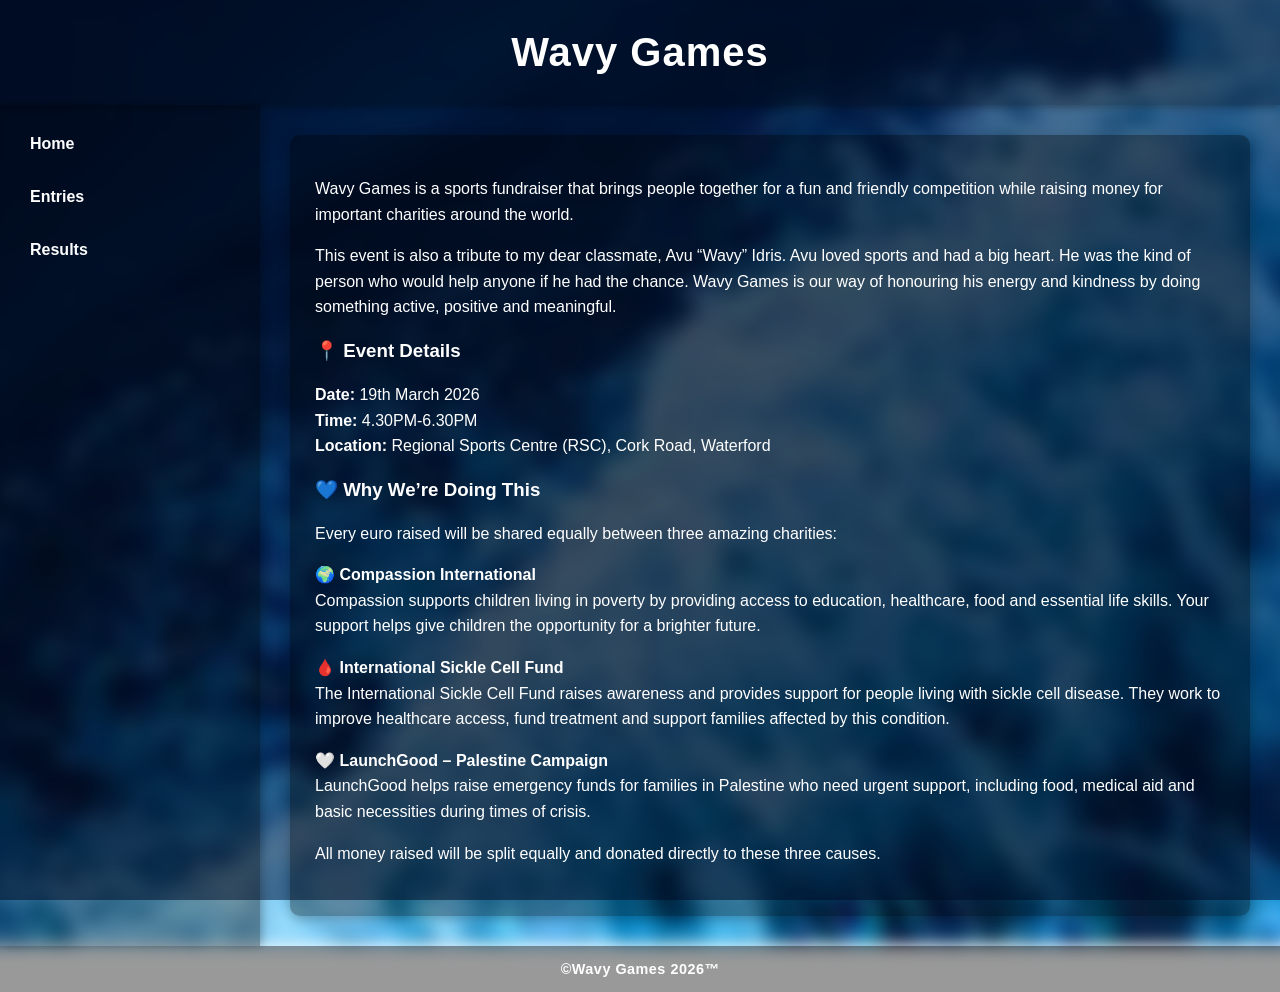
<file: index.html>
<!doctype html>
<html lang="en">
    <head>
        <meta charset="UTF-8" />
        <meta name="author" content="Fortune Moyinoluwa Olalekan, width=device-width, initial-scale=1.0" />
        <link rel="stylesheet" href="css/style.css" />
        <title>Wavy Games</title>
    </head>

    <body>
        <header>
            <h1>Wavy Games</h1>
        </header>

        <div class="container">
            <nav>
                <ul>
                    <li><a href="index.html">Home</a></li>
                    <li><a href="html/entries.html">Entries</a></li>
                    <li><a href="html/results.html">Results</a></li>
                </ul>
            </nav>

            <main>
                <div class="content-card">
                    <div class="description">
                        <p>
                            Wavy Games is a sports fundraiser that brings people together for a fun and friendly
                            competition while raising money for important charities around the world.
                        </p>
                        <p>
                            This event is also a tribute to my dear classmate, Avu “Wavy” Idris. Avu loved sports and
                            had a big heart. He was the kind of person who would help anyone if he had the chance. Wavy
                            Games is our way of honouring his energy and kindness by doing something active, positive
                            and meaningful.
                        </p>

                        <h3>📍 Event Details</h3>
                        <p>
                            <b>Date:</b> 19th March 2026<br />
                            <b>Time:</b> 4.30PM-6.30PM<br />
                            <b>Location:</b> Regional Sports Centre (RSC), Cork Road, Waterford
                        </p>

                        <h3>💙 Why We’re Doing This</h3>
                        <p>Every euro raised will be shared equally between three amazing charities:</p>
                        <p>
                            🌍 <b>Compassion International</b><br />
                            Compassion supports children living in poverty by providing access to education, healthcare,
                            food and essential life skills. Your support helps give children the opportunity for a
                            brighter future.
                        </p>
                        <p>
                            🩸 <b>International Sickle Cell Fund</b><br />
                            The International Sickle Cell Fund raises awareness and provides support for people living
                            with sickle cell disease. They work to improve healthcare access, fund treatment and support
                            families affected by this condition.
                        </p>
                        <p>
                            🤍 <b>LaunchGood – Palestine Campaign</b><br />
                            LaunchGood helps raise emergency funds for families in Palestine who need urgent support,
                            including food, medical aid and basic necessities during times of crisis.
                        </p>
                        <p>All money raised will be split equally and donated directly to these three causes.</p>
                    </div>
                </div>
            </main>
        </div>

        <footer>
            <b>&copy;Wavy Games 2026&#8482;</b>
        </footer>
    </body>
</html>
</file>
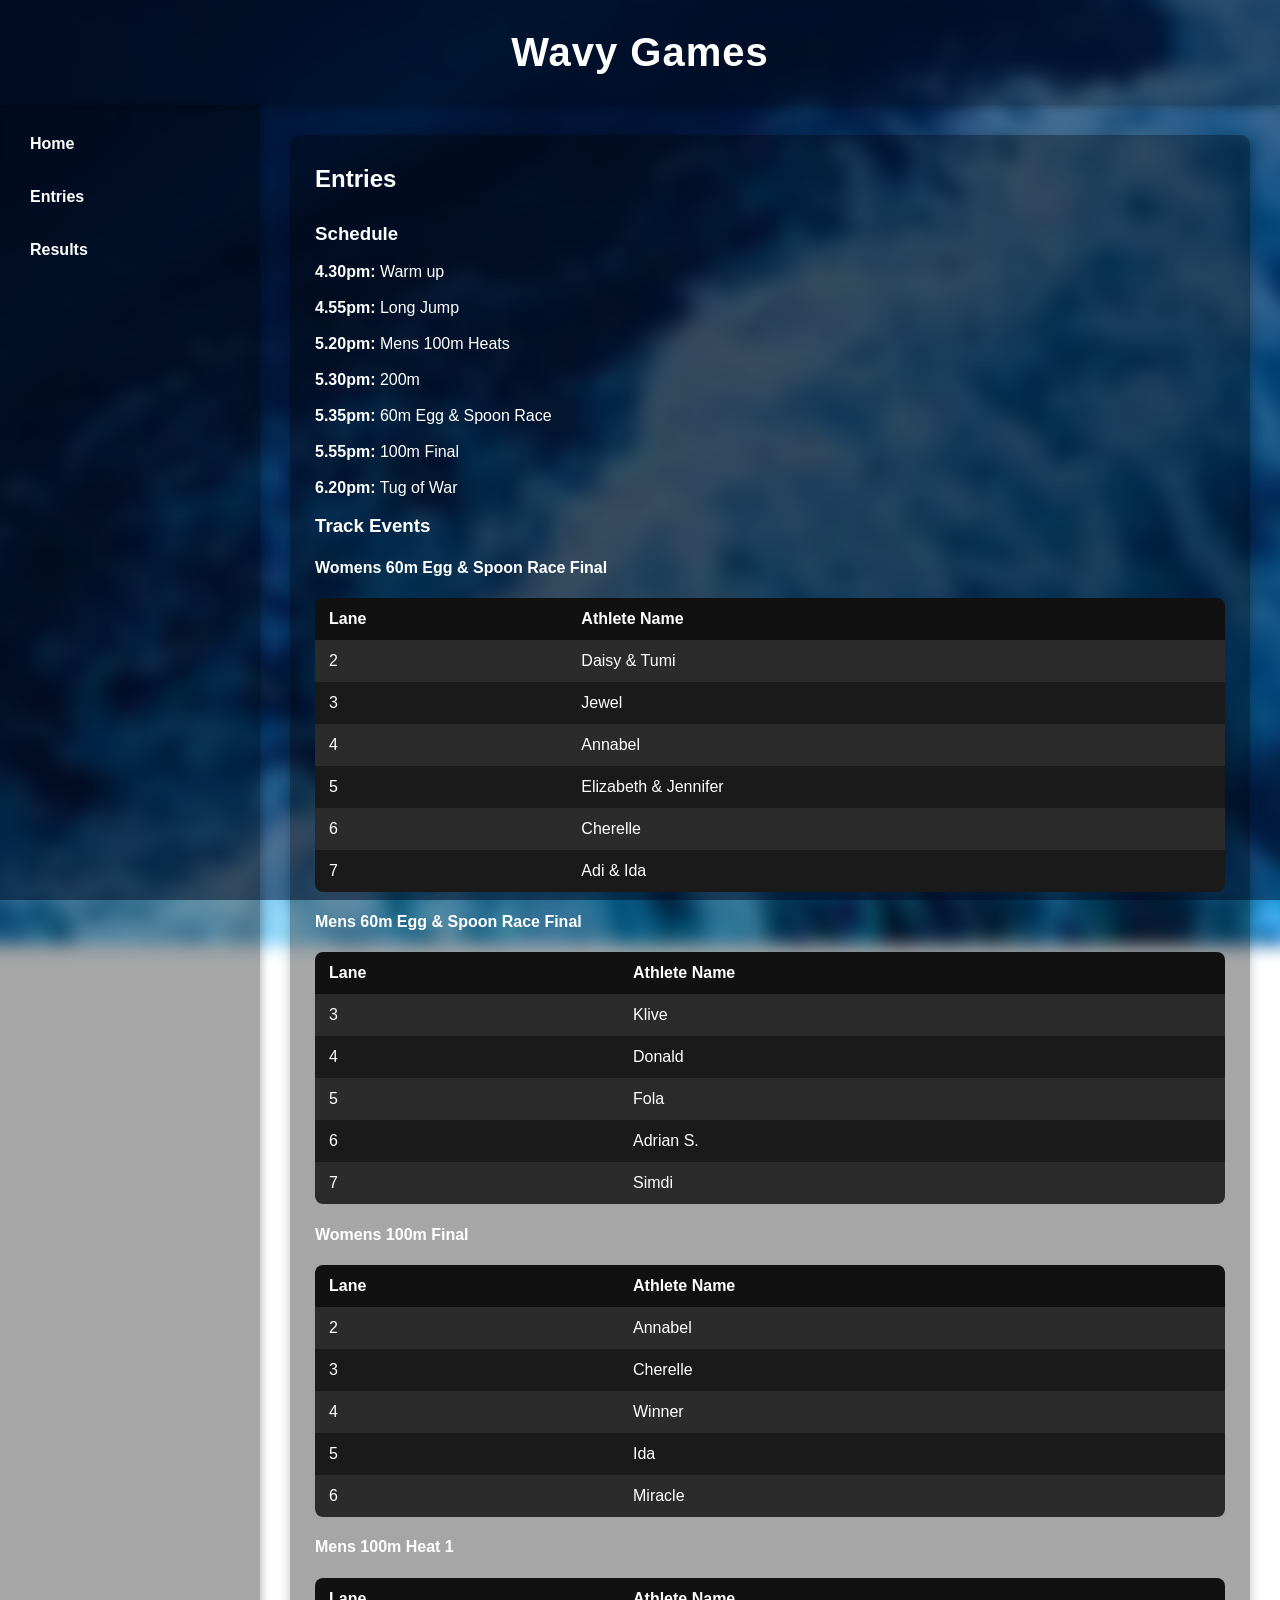
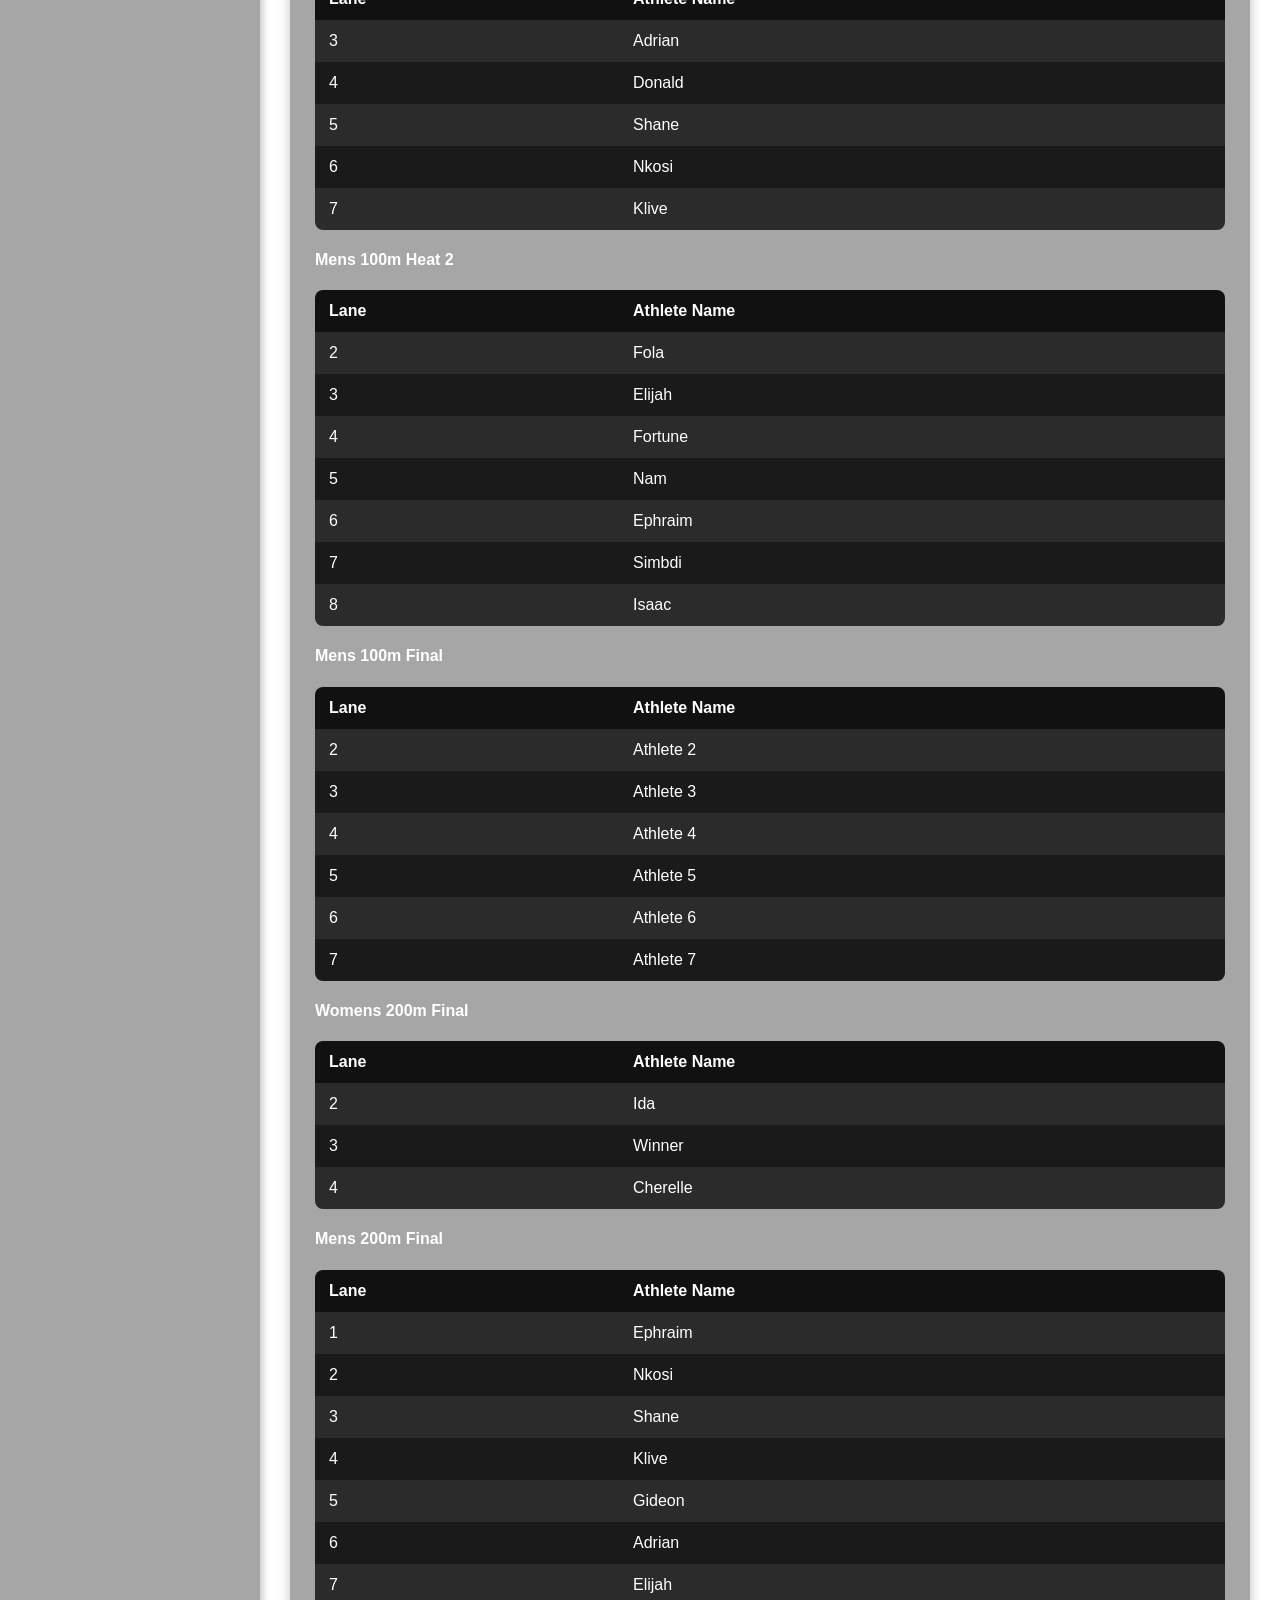
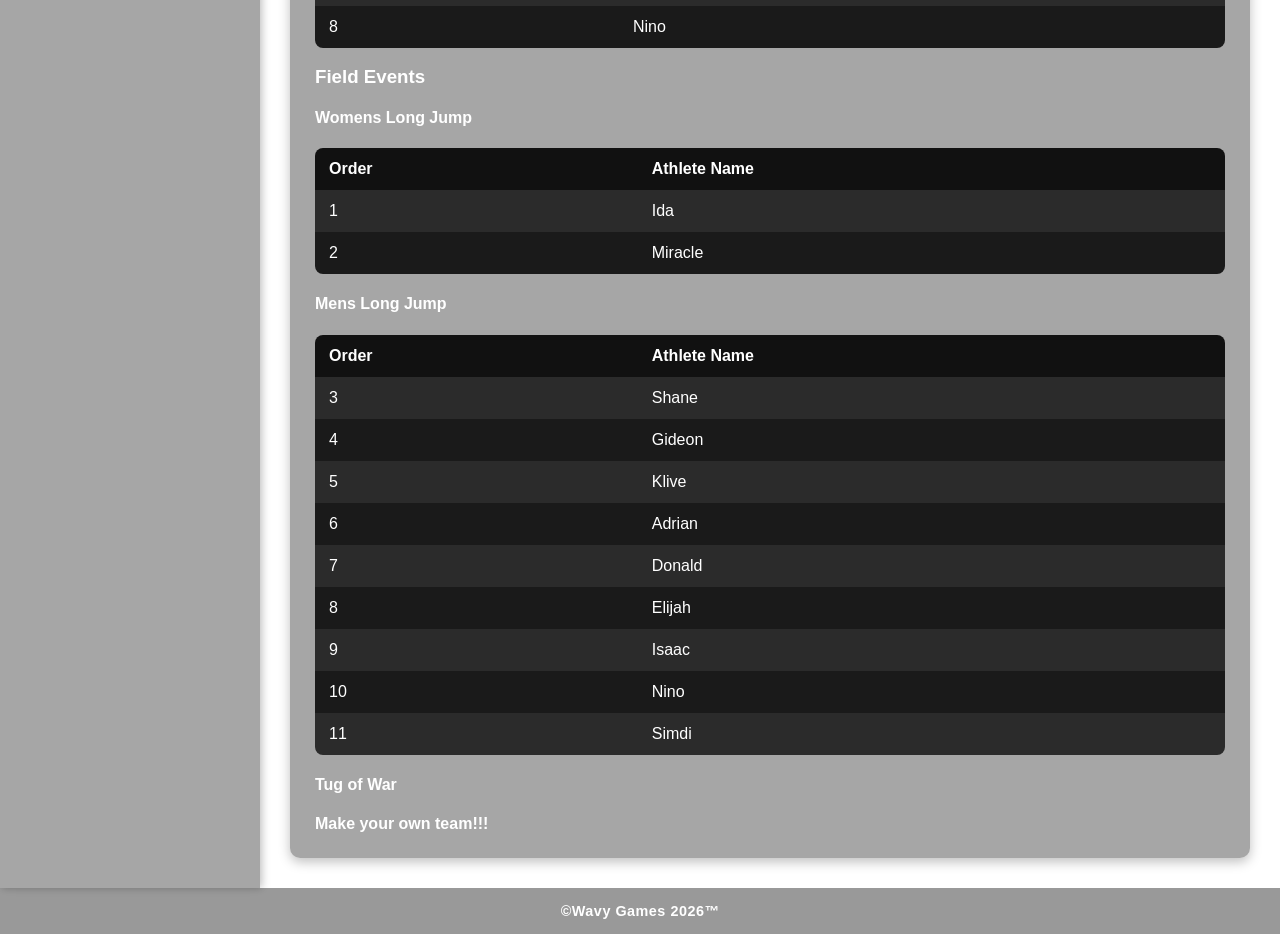
<file: html/entries.html>
<!doctype html>
<html lang="en">
    <head>
        <meta charset="UTF-8" />
        <meta name="author" content="Fortune Moyinoluwa Olalekan, width=device-width, initial-scale=1.0" />
        <link rel="stylesheet" href="../css/style.css" />
        <title>Wavy Games</title>
    </head>

    <body>
        <header>
            <h1>Wavy Games</h1>
        </header>

        <div class="container">
            <nav>
                <ul>
                    <li><a href="../index.html">Home</a></li>
                    <li><a href="../html/entries.html">Entries</a></li>
                    <li><a href="../html/results.html">Results</a></li>
                </ul>
            </nav>

            <main>
                <div class="content-card">
                    <div class="description">
                        <h2>Entries</h2>
                    </div>

                    <h3>Schedule</h3>
                    <br />
                    <b>4.30pm:</b> Warm up<br />
                    <br /><b>4.55pm:</b> Long Jump<br />
                    <br /><b>5.20pm:</b> Mens 100m Heats<br />
                    <br /><b>5.30pm:</b> 200m<br />
                    <br /><b>5.35pm:</b> 60m Egg & Spoon Race<br />
                    <br /><b>5.55pm:</b> 100m Final<br />
                    <br /><b>6.20pm:</b> Tug of War<br />

                    <br />

                    <h3>Track Events</h3>

                    <h4>Womens 60m Egg & Spoon Race Final</h4>

                    <table>
                        <thead>
                            <tr>
                                <th>Lane</th>
                                <th>Athlete Name</th>
                            </tr>
                        </thead>
                        <tbody>
                            <tr>
                                <td>2</td>
                                <td>Daisy & Tumi</td>
                            </tr>
                            <tr>
                                <td>3</td>
                                <td>Jewel</td>
                            </tr>
                            <tr>
                                <td>4</td>
                                <td>Annabel</td>
                            </tr>
                            <tr>
                                <td>5</td>
                                <td>Elizabeth & Jennifer</td>
                            </tr>
                            <tr>
                                <td>6</td>
                                <td>Cherelle</td>
                            </tr>
                            <tr>
                                <td>7</td>
                                <td>Adi & Ida</td>
                            </tr>
                        </tbody>
                    </table>

                    <h4>Mens 60m Egg & Spoon Race Final</h4>

                    <table>
                        <thead>
                            <tr>
                                <th>Lane</th>
                                <th>Athlete Name</th>
                            </tr>
                        </thead>
                        <tbody>
                            <tr>
                                <td>3</td>
                                <td>Klive</td>
                            </tr>
                            <tr>
                                <td>4</td>
                                <td>Donald</td>
                            </tr>
                            <tr>
                                <td>5</td>
                                <td>Fola</td>
                            </tr>
                            <tr>
                                <td>6</td>
                                <td>Adrian S.</td>
                            </tr>
                            <tr>
                                <td>7</td>
                                <td>Simdi</td>
                            </tr>
                        </tbody>
                    </table>

                    <h4>Womens 100m Final</h4>

                    <table>
                        <thead>
                            <tr>
                                <th>Lane</th>
                                <th>Athlete Name</th>
                            </tr>
                        </thead>
                        <tbody>
                            <tr>
                                <td>2</td>
                                <td>Annabel</td>
                            </tr>
                            <tr>
                                <td>3</td>
                                <td>Cherelle</td>
                            </tr>
                            <tr>
                                <td>4</td>
                                <td>Winner</td>
                            </tr>
                            <tr>
                                <td>5</td>
                                <td>Ida</td>
                            </tr>
                            <tr>
                                <td>6</td>
                                <td>Miracle</td>
                            </tr>
                        </tbody>
                    </table>

                    <h4>Mens 100m Heat 1</h4>

                    <table>
                        <thead>
                            <tr>
                                <th>Lane</th>
                                <th>Athlete Name</th>
                            </tr>
                        </thead>
                        <tbody>
                            <tr>
                                <td>3</td>
                                <td>Adrian</td>
                            </tr>
                            <tr>
                                <td>4</td>
                                <td>Donald</td>
                            </tr>
                            <tr>
                                <td>5</td>
                                <td>Shane</td>
                            </tr>
                            <tr>
                                <td>6</td>
                                <td>Nkosi</td>
                            </tr>
                            <tr>
                                <td>7</td>
                                <td>Klive</td>
                            </tr>
                        </tbody>
                    </table>

                    <h4>Mens 100m Heat 2</h4>

                    <table>
                        <thead>
                            <tr>
                                <th>Lane</th>
                                <th>Athlete Name</th>
                            </tr>
                        </thead>
                        <tbody>
                            <tr>
                                <td>2</td>
                                <td>Fola</td>
                            </tr>
                            <tr>
                                <td>3</td>
                                <td>Elijah</td>
                            </tr>
                            <tr>
                                <td>4</td>
                                <td>Fortune</td>
                            </tr>
                            <tr>
                                <td>5</td>
                                <td>Nam</td>
                            </tr>
                            <tr>
                                <td>6</td>
                                <td>Ephraim</td>
                            </tr>
                            <tr>
                                <td>7</td>
                                <td>Simbdi</td>
                            </tr>
                            <tr>
                                <td>8</td>
                                <td>Isaac</td>
                            </tr>
                        </tbody>
                    </table>

                    <h4>Mens 100m Final</h4>

                    <table>
                        <thead>
                            <tr>
                                <th>Lane</th>
                                <th>Athlete Name</th>
                            </tr>
                        </thead>
                        <tbody>
                            <tr>
                                <td>2</td>
                                <td>Athlete 2</td>
                            </tr>
                            <tr>
                                <td>3</td>
                                <td>Athlete 3</td>
                            </tr>
                            <tr>
                                <td>4</td>
                                <td>Athlete 4</td>
                            </tr>
                            <tr>
                                <td>5</td>
                                <td>Athlete 5</td>
                            </tr>
                            <tr>
                                <td>6</td>
                                <td>Athlete 6</td>
                            </tr>
                            <tr>
                                <td>7</td>
                                <td>Athlete 7</td>
                            </tr>
                        </tbody>
                    </table>
                    <h4>Womens 200m Final</h4>

                    <table>
                        <thead>
                            <tr>
                                <th>Lane</th>
                                <th>Athlete Name</th>
                            </tr>
                        </thead>
                        <tbody>
                            <tr>
                                <td>2</td>
                                <td>Ida</td>
                            </tr>
                            <tr>
                                <td>3</td>
                                <td>Winner</td>
                            </tr>
                            <tr>
                                <td>4</td>
                                <td>Cherelle</td>
                            </tr>
                        </tbody>
                    </table>

                    <h4>Mens 200m Final</h4>

                    <table>
                        <thead>
                            <tr>
                                <th>Lane</th>
                                <th>Athlete Name</th>
                            </tr>
                        </thead>
                        <tbody>
                            <tr>
                                <td>1</td>
                                <td>Ephraim</td>
                            </tr>
                            <tr>
                                <td>2</td>
                                <td>Nkosi</td>
                            </tr>
                            <tr>
                                <td>3</td>
                                <td>Shane</td>
                            </tr>
                            <tr>
                                <td>4</td>
                                <td>Klive</td>
                            </tr>
                            <tr>
                                <td>5</td>
                                <td>Gideon</td>
                            </tr>
                            <tr>
                                <td>6</td>
                                <td>Adrian</td>
                            </tr>
                            <tr>
                                <td>7</td>
                                <td>Elijah</td>
                            </tr>
                            <tr>
                                <td>8</td>
                                <td>Nino</td>
                            </tr>
                        </tbody>
                    </table>

                    <br />
                    <h3>Field Events</h3>

                    <h4>Womens Long Jump</h4>
                    <table>
                        <thead>
                            <tr>
                                <th>Order</th>
                                <th>Athlete Name</th>
                            </tr>
                        </thead>
                        <tbody>
                            <tr>
                                <td>1</td>
                                <td>Ida</td>
                            </tr>
                            <tr>
                                <td>2</td>
                                <td>Miracle</td>
                            </tr>
                        </tbody>
                    </table>

                    <h4>Mens Long Jump</h4>
                    <table>
                        <thead>
                            <tr>
                                <th>Order</th>
                                <th>Athlete Name</th>
                            </tr>
                        </thead>
                        <tbody>
                            <tr>
                                <td>3</td>
                                <td>Shane</td>
                            </tr>
                            <tr>
                                <td>4</td>
                                <td>Gideon</td>
                            </tr>
                            <tr>
                                <td>5</td>
                                <td>Klive</td>
                            </tr>
                            <tr>
                                <td>6</td>
                                <td>Adrian</td>
                            </tr>
                            <tr>
                                <td>7</td>
                                <td>Donald</td>
                            </tr>
                            <tr>
                                <td>8</td>
                                <td>Elijah</td>
                            </tr>
                            <tr>
                                <td>9</td>
                                <td>Isaac</td>
                            </tr>
                            <tr>
                                <td>10</td>
                                <td>Nino</td>
                            </tr>
                            <tr>
                                <td>11</td>
                                <td>Simdi</td>
                            </tr>
                        </tbody>
                    </table>

                    <h4>Tug of War</h4>
                    <b>Make your own team!!!</b>
                </div>
            </main>
        </div>

        <footer>
            <b>&copy;Wavy Games 2026&#8482;</b>
        </footer>
    </body>
</html>
</file>
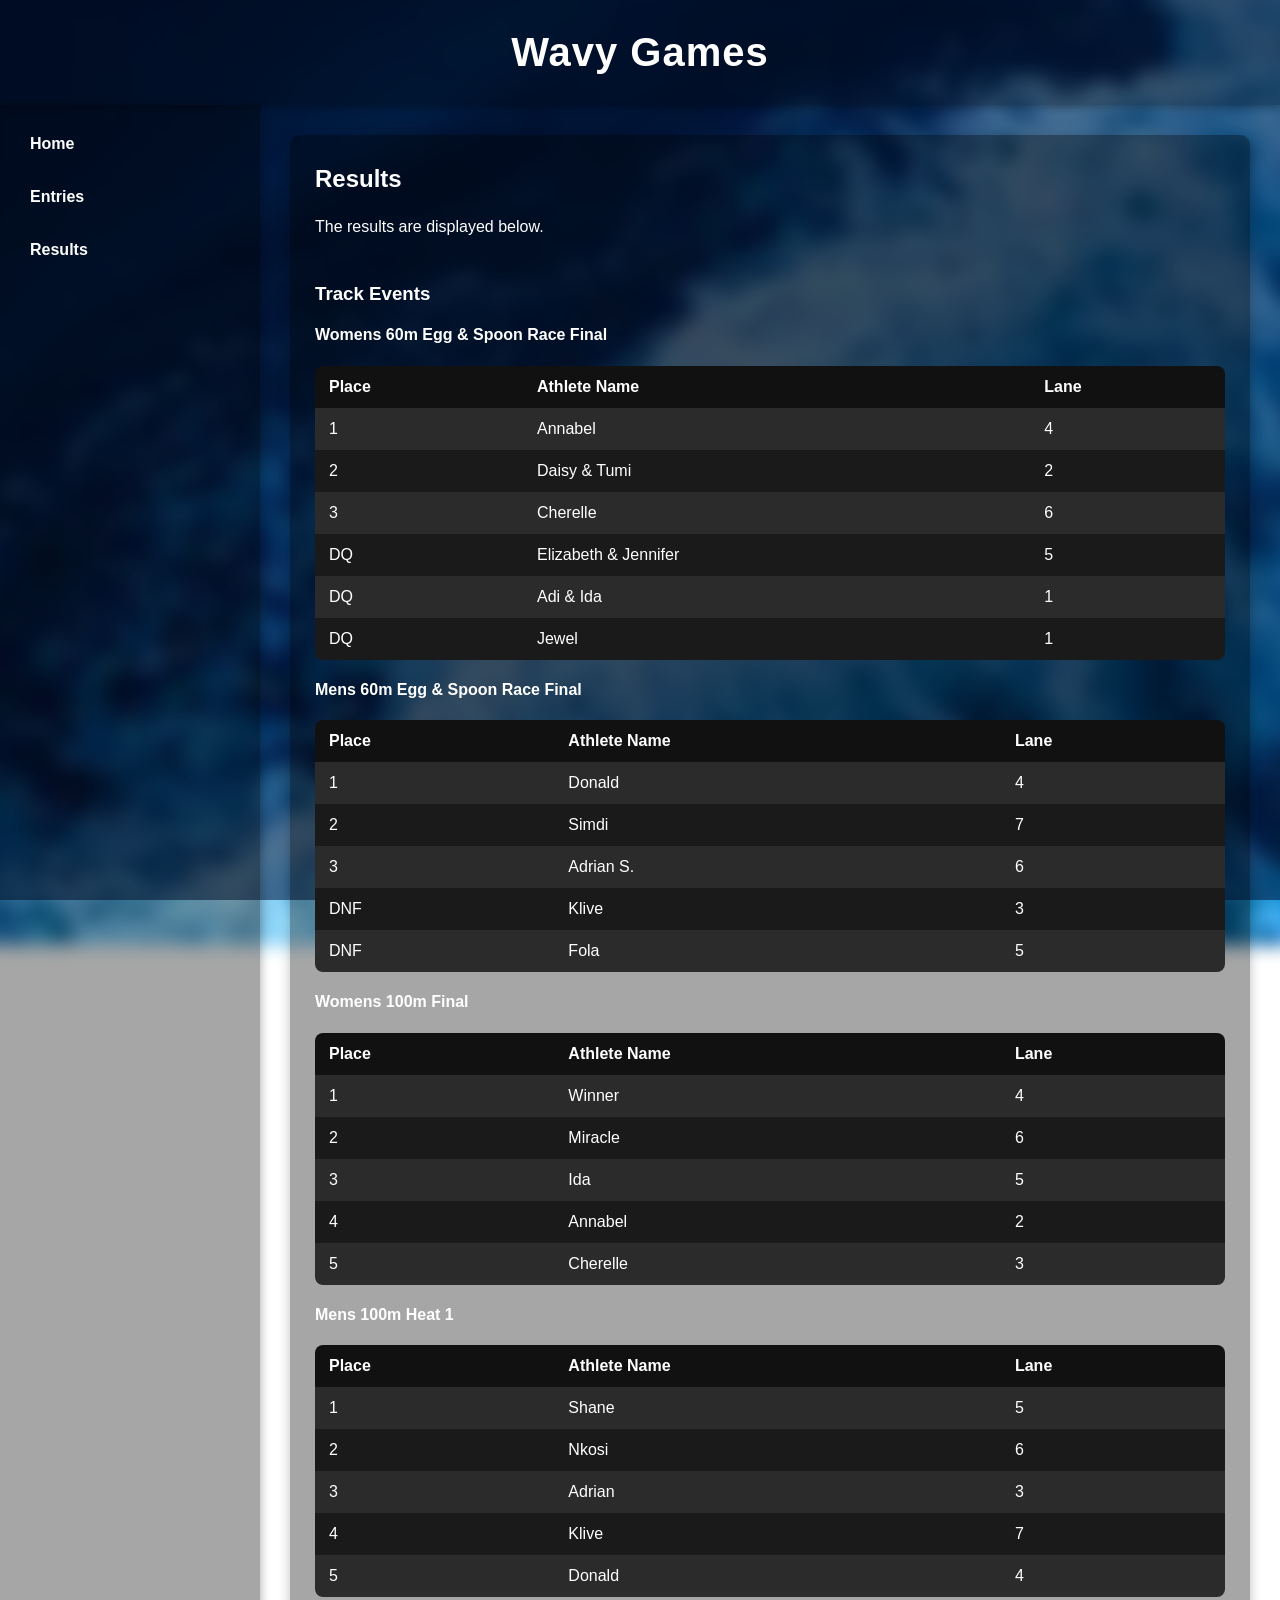
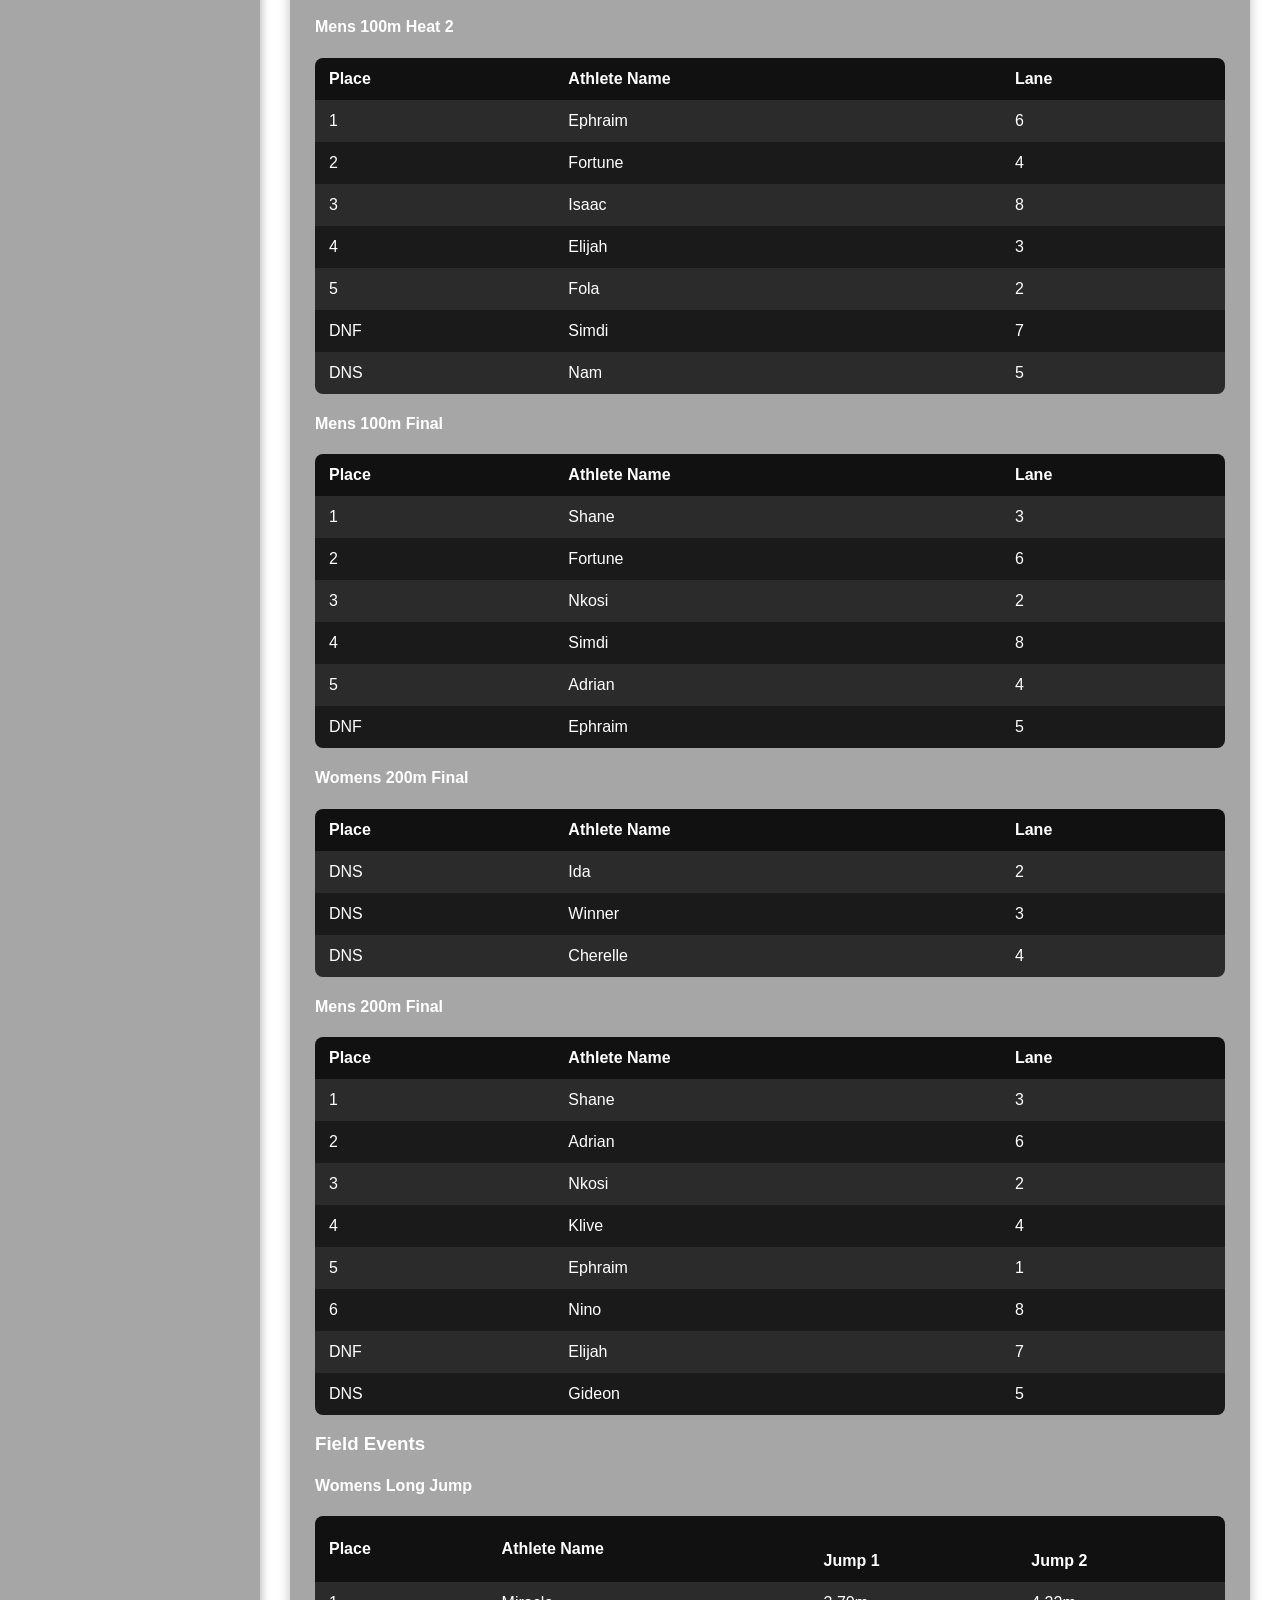
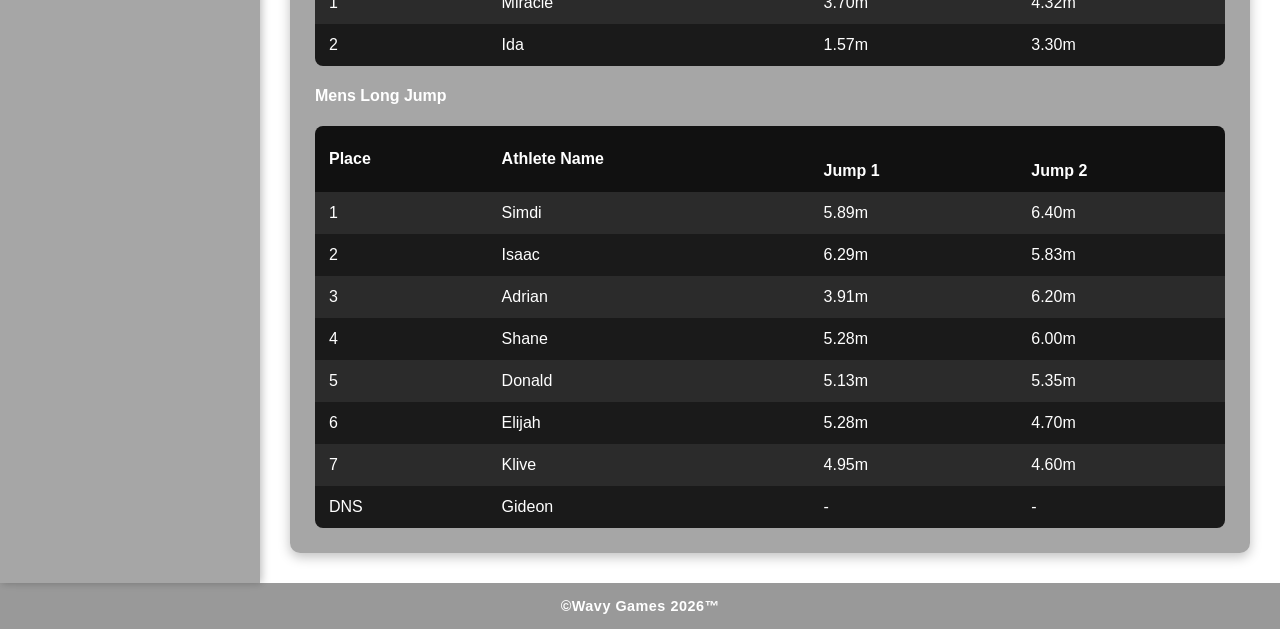
<file: html/results.html>
<!doctype html>
<html lang="en">
    <head>
        <meta charset="UTF-8" />
        <meta name="author" content="Fortune Moyinoluwa Olalekan, width=device-width, initial-scale=1.0" />
        <link rel="stylesheet" href="../css/style.css" />
        <title>Wavy Games</title>
    </head>

    <body>
        <header>
            <h1>Wavy Games</h1>
        </header>

        <div class="container">
            <nav>
                <ul>
                    <li><a href="../index.html">Home</a></li>
                    <li><a href="../html/entries.html">Entries</a></li>
                    <li><a href="../html/results.html">Results</a></li>
                </ul>
            </nav>

            <main>
                <div class="content-card">
                    <div class="description">
                        <h2>Results</h2>
                        <p>The results are displayed below.</p>
                    </div>

                    <br />

                    <h3>Track Events</h3>

                    <h4>Womens 60m Egg & Spoon Race Final</h4>

                    <table>
                        <thead>
                            <tr>
                                <th>Place</th>
                                <th>Athlete Name</th>
                                <th>Lane</th>
                            </tr>
                        </thead>
                        <tbody>
                            <tr>
                                <td>1</td>
                                <td>Annabel</td>
                                <td>4</td>
                            </tr>
                            <tr>
                                <td>2</td>
                                <td>Daisy & Tumi</td>
                                <td>2</td>
                            </tr>
                            <tr>
                                <td>3</td>
                                <td>Cherelle</td>
                                <td>6</td>
                            </tr>
                            <tr>
                                <td>DQ</td>
                                <td>Elizabeth & Jennifer</td>
                                <td>5</td>
                            </tr>
                            <tr>
                                <td>DQ</td>
                                <td>Adi & Ida</td>
                                <td>1</td>
                            </tr>
                            <tr>
                                <td>DQ</td>
                                <td>Jewel</td>
                                <td>1</td>
                            </tr>
                        </tbody>
                    </table>

                    <h4>Mens 60m Egg & Spoon Race Final</h4>

                    <table>
                        <thead>
                            <tr>
                                <th>Place</th>
                                <th>Athlete Name</th>
                                <th>Lane</th>
                            </tr>
                        </thead>
                        <tbody>
                            <tr>
                                <td>1</td>
                                <td>Donald</td>
                                <td>4</td>
                            </tr>
                            <tr>
                                <td>2</td>
                                <td>Simdi</td>
                                <td>7</td>
                            </tr>
                            <tr>
                                <td>3</td>
                                <td>Adrian S.</td>
                                <td>6</td>
                            </tr>
                            <tr>
                                <td>DNF</td>
                                <td>Klive</td>
                                <td>3</td>
                            </tr>
                            <tr>
                                <td>DNF</td>
                                <td>Fola</td>
                                <td>5</td>
                            </tr>
                        </tbody>
                    </table>

                    <h4>Womens 100m Final</h4>

                    <table>
                        <thead>
                            <tr>
                                <th>Place</th>
                                <th>Athlete Name</th>
                                <th>Lane</th>
                            </tr>
                        </thead>
                        <tbody>
                            <tr>
                                <td>1</td>
                                <td>Winner</td>
                                <td>4</td>
                            </tr>
                            <tr>
                                <td>2</td>
                                <td>Miracle</td>
                                <td>6</td>
                            </tr>
                            <tr>
                                <td>3</td>
                                <td>Ida</td>
                                <td>5</td>
                            </tr>
                            <tr>
                                <td>4</td>
                                <td>Annabel</td>
                                <td>2</td>
                            </tr>
                            <tr>
                                <td>5</td>
                                <td>Cherelle</td>
                                <td>3</td>
                            </tr>
                        </tbody>
                    </table>

                    <h4>Mens 100m Heat 1</h4>

                    <table>
                        <thead>
                            <tr>
                                <th>Place</th>
                                <th>Athlete Name</th>
                                <th>Lane</th>
                            </tr>
                        </thead>
                        <tbody>
                            <tr>
                                <td>1</td>
                                <td>Shane</td>
                                <td>5</td>
                            </tr>
                            <tr>
                                <td>2</td>
                                <td>Nkosi</td>
                                <td>6</td>
                            </tr>
                            <tr>
                                <td>3</td>
                                <td>Adrian</td>
                                <td>3</td>
                            </tr>
                            <tr>
                                <td>4</td>
                                <td>Klive</td>
                                <td>7</td>
                            </tr>
                            <tr>
                                <td>5</td>
                                <td>Donald</td>
                                <td>4</td>
                            </tr>
                        </tbody>
                    </table>

                    <h4>Mens 100m Heat 2</h4>

                    <table>
                        <thead>
                            <tr>
                                <th>Place</th>
                                <th>Athlete Name</th>
                                <th>Lane</th>
                            </tr>
                        </thead>
                        <tbody>
                            <tr>
                                <td>1</td>
                                <td>Ephraim</td>
                                <td>6</td>
                            </tr>
                            <tr>
                                <td>2</td>
                                <td>Fortune</td>
                                <td>4</td>
                            </tr>
                            <tr>
                                <td>3</td>
                                <td>Isaac</td>
                                <td>8</td>
                            </tr>
                            <tr>
                                <td>4</td>
                                <td>Elijah</td>
                                <td>3</td>
                            </tr>
                            <tr>
                                <td>5</td>
                                <td>Fola</td>
                                <td>2</td>
                            </tr>
                            <tr>
                                <td>DNF</td>
                                <td>Simdi</td>
                                <td>7</td>
                            </tr>
                            <tr>
                                <td>DNS</td>
                                <td>Nam</td>
                                <td>5</td>
                            </tr>
                        </tbody>
                    </table>

                    <h4>Mens 100m Final</h4>

                    <table>
                        <thead>
                            <tr>
                                <th>Place</th>
                                <th>Athlete Name</th>
                                <th>Lane</th>
                            </tr>
                        </thead>
                        <tbody>
                            <tr>
                                <td>1</td>
                                <td>Shane</td>
                                <td>3</td>
                            </tr>
                            <tr>
                                <td>2</td>
                                <td>Fortune</td>
                                <td>6</td>
                            </tr>
                            <tr>
                                <td>3</td>
                                <td>Nkosi</td>
                                <td>2</td>
                            </tr>
                            <tr>
                                <td>4</td>
                                <td>Simdi</td>
                                <td>8</td>
                            </tr>
                            <tr>
                                <td>5</td>
                                <td>Adrian</td>
                                <td>4</td>
                            </tr>
                            <tr>
                                <td>DNF</td>
                                <td>Ephraim</td>
                                <td>5</td>
                            </tr>
                        </tbody>
                    </table>

                    <h4>Womens 200m Final</h4>

                    <table>
                        <thead>
                            <tr>
                                <th>Place</th>
                                <th>Athlete Name</th>
                                <th>Lane</th>
                            </tr>
                        </thead>
                        <tbody>
                            <tr>
                                <td>DNS</td>
                                <td>Ida</td>
                                <td>2</td>
                            </tr>
                            <tr>
                                <td>DNS</td>
                                <td>Winner</td>
                                <td>3</td>
                            </tr>
                            <tr>
                                <td>DNS</td>
                                <td>Cherelle</td>
                                <td>4</td>
                            </tr>
                        </tbody>
                    </table>

                    <h4>Mens 200m Final</h4>

                    <table>
                        <thead>
                            <tr>
                                <th>Place</th>
                                <th>Athlete Name</th>
                                <th>Lane</th>
                            </tr>
                        </thead>
                        <tbody>
                            <tr>
                                <td>1</td>
                                <td>Shane</td>
                                <td>3</td>
                            </tr>
                            <tr>
                                <td>2</td>
                                <td>Adrian</td>
                                <td>6</td>
                            </tr>
                            <tr>
                                <td>3</td>
                                <td>Nkosi</td>
                                <td>2</td>
                            </tr>
                            <tr>
                                <td>4</td>
                                <td>Klive</td>
                                <td>4</td>
                            </tr>
                            <tr>
                                <td>5</td>
                                <td>Ephraim</td>
                                <td>1</td>
                            </tr>
                            <tr>
                                <td>6</td>
                                <td>Nino</td>
                                <td>8</td>
                            </tr>
                            <tr>
                                <td>DNF</td>
                                <td>Elijah</td>
                                <td>7</td>
                            </tr>
                            <tr>
                                <td>DNS</td>
                                <td>Gideon</td>
                                <td>5</td>
                            </tr>
                        </tbody>
                    </table>

                    <br />

                    <h3>Field Events</h3>

                    <h4>Womens Long Jump</h4>
                    <table>
                        <thead>
                            <tr>
                                <th rowspan="2">Place</th>
                                <th rowspan="2">Athlete Name</th>
                                <th colspan="2"></th>
                            </tr>
                            <tr>
                                <th>Jump 1</th>
                                <th>Jump 2</th>
                            </tr>
                        </thead>
                        <tbody>
                            <tr>
                                <td>1</td>
                                <td>Miracle</td>
                                <td>3.70m</td>
                                <td>4.32m</td>
                            </tr>
                            <tr>
                                <td>2</td>
                                <td>Ida</td>
                                <td>1.57m</td>
                                <td>3.30m</td>
                            </tr>
                        </tbody>
                    </table>

                    <h4>Mens Long Jump</h4>
                    <table>
                        <thead>
                            <tr>
                                <th rowspan="2">Place</th>
                                <th rowspan="2">Athlete Name</th>
                                <th colspan="2"></th>
                            </tr>
                            <tr>
                                <th>Jump 1</th>
                                <th>Jump 2</th>
                            </tr>
                        </thead>
                        <tbody>
                            <tr>
                                <td>1</td>
                                <td>Simdi</td>
                                <td>5.89m</td>
                                <td>6.40m</td>
                            </tr>
                            <tr>
                                <td>2</td>
                                <td>Isaac</td>
                                <td>6.29m</td>
                                <td>5.83m</td>
                            </tr>
                            <tr>
                                <td>3</td>
                                <td>Adrian</td>
                                <td>3.91m</td>
                                <td>6.20m</td>
                            </tr>
                            <tr>
                                <td>4</td>
                                <td>Shane</td>
                                <td>5.28m</td>
                                <td>6.00m</td>
                            </tr>
                            <tr>
                                <td>5</td>
                                <td>Donald</td>
                                <td>5.13m</td>
                                <td>5.35m</td>
                            </tr>
                            <tr>
                                <td>6</td>
                                <td>Elijah</td>
                                <td>5.28m</td>
                                <td>4.70m</td>
                            </tr>
                            <tr>
                                <td>7</td>
                                <td>Klive</td>
                                <td>4.95m</td>
                                <td>4.60m</td>
                            </tr>
                            <tr>
                                <td>DNS</td>
                                <td>Gideon</td>
                                <td>-</td>
                                <td>-</td>
                            </tr>
                        </tbody>
                    </table>
                </div>
            </main>
        </div>

        <footer><b>&copy;Wavy Games 2026&#8482;</b></footer>
    </body>
</html>
</file>
<file: css/style.css>
/* Blurred background images */
body {
    margin: 0;
    font-family: "Segoe UI", Tahoma, Geneva, Verdana, sans-serif;
    color: #ffffff;
    position: relative;
    min-height: 100vh;
    overflow-x: hidden;
}

/* Background layer */
body::before {
    content: "";
    position: fixed;
    inset: 0;
    background: url("../images/waves.jpg") center / cover no-repeat;
    filter: blur(8px);
    transform: scale(1.1); /* prevents blur edge gaps */
    z-index: -2;
}

/* dark overlay for readability */
body::after {
    content: "";
    position: fixed;
    inset: 0;
    background: rgba(0, 20, 60, 0.55);
    z-index: -1;
}

h1,
h2,
h3 {
    margin: 0;
}


header {
    text-align: center;
    padding: 30px 20px;
    background: rgba(0, 0, 0, 0.25);
    box-shadow: 0 2px 8px rgba(0, 0, 0, 0.3);
}

header h1 {
    font-size: 2.5rem;
    letter-spacing: 1px;
}

/* main layout */
.container {
    display: flex;
    min-height: calc(100vh - 140px);
}

/*side menu */
nav {
    width: 220px;
    background: rgba(0, 0, 0, 0.35);
    padding: 20px;
    box-shadow: 2px 0 8px rgba(0, 0, 0, 0.25);
}

nav ul {
    list-style: none;
    padding: 0;
    margin: 0;
}

nav li {
    margin-bottom: 15px;
}

nav a {
    text-decoration: none;
    color: #ffffff;
    font-weight: 600;
    display: block;
    padding: 10px;
    border-radius: 6px;
    transition:
        background 0.2s ease,
        transform 0.1s ease;
}

nav a:hover {
    background: rgba(255, 255, 255, 0.15);
    transform: translateX(4px);
}

/*content space*/
main {
    flex: 1;
    padding: 30px;
}

.content-card {
    background: rgba(0, 0, 0, 0.35);
    padding: 25px;
    border-radius: 10px;
    box-shadow: 0 4px 12px rgba(0, 0, 0, 0.25);
}

.description {
    margin-bottom: 25px;
    line-height: 1.6;
}

/*Table Styles */
table {
    width: 100%;
    border-collapse: collapse;
    overflow: hidden;
    border-radius: 8px;
}

th,
td {
    padding: 12px 14px;
    text-align: left;
}

th {
    background: #111111;
    color: #ffffff;
    font-weight: 700;
}

tbody tr:nth-child(odd) {
    background: #2b2b2b;
}

tbody tr:nth-child(even) {
    background: #1a1a1a;
}

tbody tr {
    transition: background 0.2s ease;
}

tbody tr:hover {
    background: #0036b3;
}

footer {
    text-align: center;
    padding: 15px;
    background: rgba(0, 0, 0, 0.4);
    font-size: 0.9rem;
    letter-spacing: 0.5px;
}

@media (max-width: 768px) {
    .container {
        flex-direction: column;
    }

    nav {
        width: 100%;
        box-shadow: none;
    }
}
</file>
